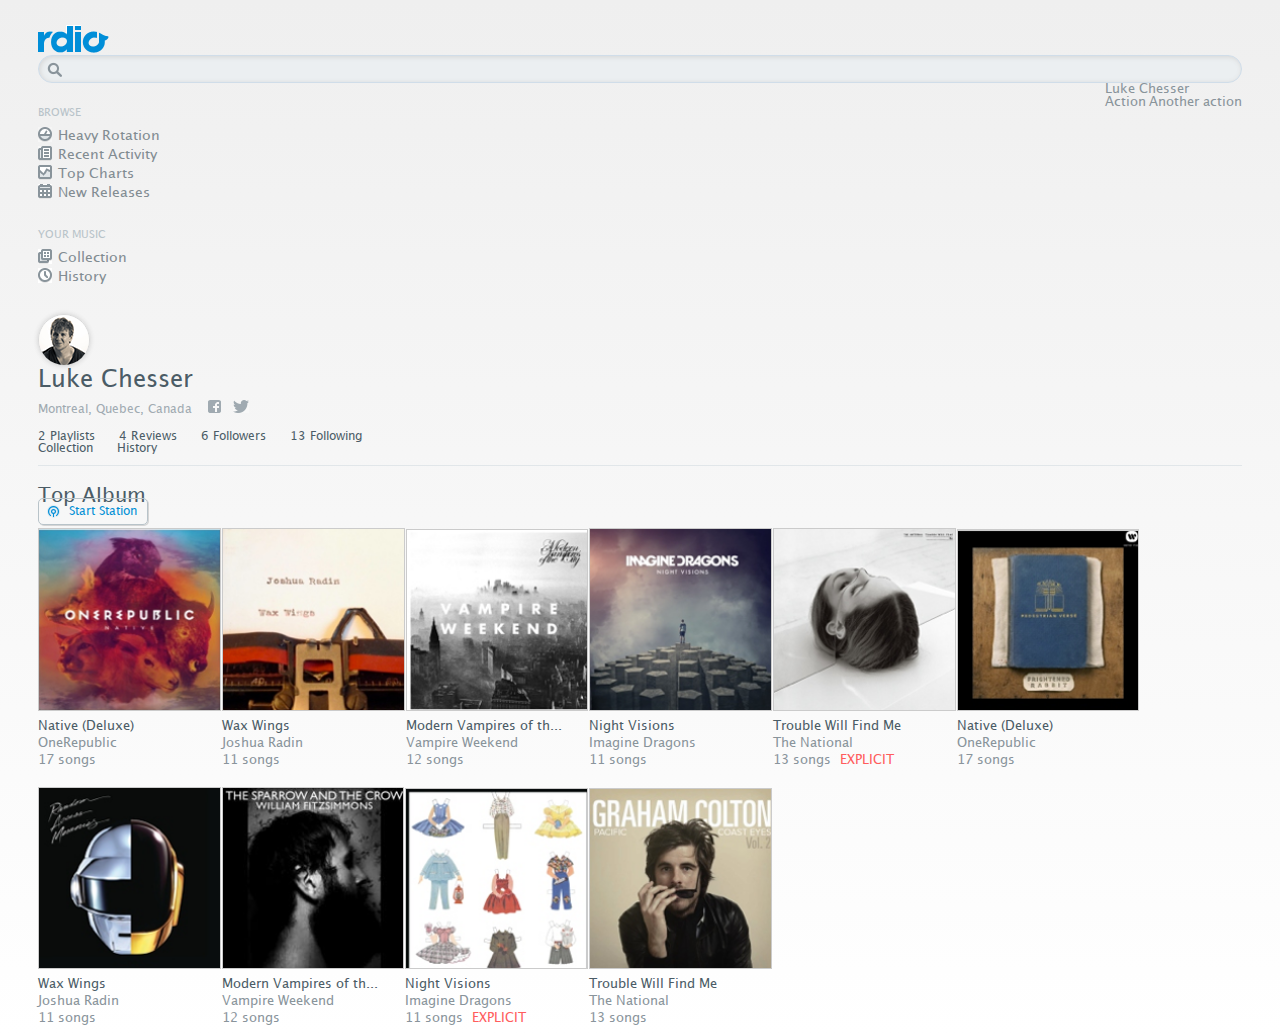
<file: TP2/index.html>
<!DOCTYPE html>
	<head>
		<meta charset="UTF-8" />
<meta
  name="viewport"
  content="width=device-width, initial-scale=1.0, shrink-to-fit=no"
/>
		<title>Rdio - Luke Chesser</title>
<link href="https://cdn.jsdelivr.net/npm/bootstrap@5.1.1/dist/css/bootstrap.min.css" rel="stylesheet" integrity="sha384-F3w7mX95PdgyTmZZMECAngseQB83DfGTowi0iMjiWaeVhAn4FJkqJByhZMI3AhiU" crossorigin="anonymous">

<!-- JAvascript Bootsrap !-->
<script src="https://cdn.jsdelivr.net/npm/bootstrap@5.1.1/dist/js/bootstrap.bundle.min.js" integrity="sha384-/bQdsTh/da6pkI1MST/rWKFNjaCP5gBSY4sEBT38Q/9RBh9AH40zEOg7Hlq2THRZ" crossorigin="anonymous"></script>


		<link rel="stylesheet" href="css/reset.css"/>
		<link rel="stylesheet" href="css/global.css"/>
	</head>
	<body>
<div class="container-fluid">
		
		<header>

			<div class="wrapper d-flex mb-3">


				<div class="logo-search p-2" style="margin-right:8%">
					<img class="pull-left" src="img/logo.png" />
				</div>

				<div class="p-2">
				<form method="POST" action="index.html" class="formSearch">
					<input type="search" required class="search">
					<input type="submit" name="submit" value="Rechercher" class="submit">
				</form>
				</div>
<!--https://tutorialrepublic.com.com/ Bootsrap dropdowns link!-->

				<div class="user dropdown ms-auto p-2">
					<a href="#" class="dropdown-toggle" data-bs-toggle="dropdown">Luke Chesser</a>
					<div class="dropdown-menu">
					<a href="#" class="dropdown-item">Action</a>
					<a href="#" class="dropdown-item">Another action</a>
				</div>
				</div>

			</div>



		</header>

<div class="row">
		<aside class="d-none d-lg-block col-sm-auto" style="margin-right:3%">
			<h3>Browse</h3>
			<nav class="browse">
				<ul class="main">
					<li><a class="heavy" href="#">Heavy Rotation</a></li>
					<li><a class="recent" href="#">Recent Activity</a></li>
					<li><a class="top" href="#">Top Charts</a></li>
					<li><a class="new" href="#">New Releases</a></li>
				</ul>
			</nav>
			<h3>Your music</h3>
			<nav class="music">
				<ul class="main">
					<li><a class="collection" href="#">Collection</a></li>
					<li><a class="history" href="#">History</a></li>
				</ul>
			</nav>
		</aside>

		<main class="col" >
			<header>
				<div class="name-photo">
					<aside>
						<img src="img/artist.png" />
					</aside>
					<div class="name">
						<h1>Luke Chesser</h1>
						<p>Montreal, Quebec, Canada <a href="https://www.facebook.com/" target="_blank"><img class="share" src="img/icon/fb.png" /></a><a href="https://twitter.com/" target="_blank"><img class="share" src="img/icon/twitter.png" /></a></p>
					</div>
				</div>
				<div class="stats-links d-flex flex-wrap">

					<section class="p-2 flex-grow-1 flex-wrap stats ">
						<span>2 Playlists</span>
						<span>4 Reviews</span>
						<span>6 Followers</span>
						<span>13 Following</span>
					</section>

					<div class="links p-2">
						<div>
							<a href="#">Collection</a>
							<a href="#">History</a>
						</div>
					</div>
				</div>
			</header>
			<div class="d-flex">
			<h2 class="p-2 flex-grow-1">Top Album</h2>
			<div class="p-2">
				<a class="station" href="#">Start Station</a>
			</div>
			</div>
			<section class="row" id="albums">
				<article class="col-md-3 col-lg-2 col-2 col-sm-6">
					<figure>
						<img src="img/album/album_01.png" />
						<figcaption>Native (Deluxe)</figcaption>
					</figure>
					<div class="artist">OneRepublic</div>
					<div class="count">17 songs</div>
				</article>
				<article class="col-md-3 col-lg-2 col-2 col-sm-6">
					<figure>
						<img src="img/album/album_02.png" />
						<figcaption>Wax Wings</figcaption>
					</figure>
					<div class="artist">Joshua Radin</div>
					<div class="count">11 songs</div>
				</article>
				<article class="col-md-3 col-lg-2 col-2 col-sm-6">
					<figure>
						<img src="img/album/album_03.png" />
						<figcaption>Modern Vampires of th...</figcaption>
					</figure>
					<div class="artist">Vampire Weekend</div>
					<div class="count">12 songs</div>
				</article>
				<article class="col-md-3 col-lg-2 col-2 col-sm-6">
					<figure>
						<img src="img/album/album_04.png" />
						<figcaption>Night Visions</figcaption>
					</figure>
					<div class="artist">Imagine Dragons</div>
					<div class="count">11 songs</div>
				</article>
				<article class="col-md-3 col-lg-2 col-2 col-sm-6">
					<figure>
						<img src="img/album/album_05.png" />
						<figcaption>Trouble Will Find Me</figcaption>
					</figure>
					<div class="artist">The National</div>
					<div class="count">13 songs <span class="explicit">EXPLICIT</span></div>
				</article>
				<article class="col-md-3 col-lg-2 col-2 col-sm-6">
					<figure>
						<img src="img/album/album_06.png" />
						<figcaption>Native (Deluxe)</figcaption>
					</figure>
					<div class="artist">OneRepublic</div>
					<div class="count">17 songs</div>
				</article>
				<article class="col-md-3 col-lg-2 col-2 col-sm-6">
					<figure>
						<img src="img/album/album_07.png" />
						<figcaption>Wax Wings</figcaption>
					</figure>
					<div class="artist">Joshua Radin</div>
					<div class="count">11 songs</div>
				</article>
				<article class="col-md-3 col-lg-2 col-2 col-sm-6">
					<figure>
						<img src="img/album/album_08.png" />
						<figcaption>Modern Vampires of th...</figcaption>
					</figure>
					<div class="artist">Vampire Weekend</div>
					<div class="count">12 songs</div>
				</article>
				<article class="col-md-3 col-lg-2 col-2 col-sm-6">
					<figure>
						<img src="img/album/album_09.png" />
						<figcaption>Night Visions</figcaption>
					</figure>
					<div class="artist">Imagine Dragons</div>
					<div class="count">11 songs <span class="explicit">EXPLICIT</span></div>
				</article>
				<article class="col-md-3 col-lg-2 col-2 col-sm-6">
					<figure>
						<img src="img/album/album_10.png" />
						<figcaption>Trouble Will Find Me</figcaption>
					</figure>
					<div class="artist">The National</div>
					<div class="count">13 songs</div>
				</article>
			</section>
		</main>
</div>
</div>
	</body>
</html>
</file>
<file: TP2/css/global.css>
@font-face {
    font-family: 'My Lucida';
    src: url('../font/LucidaGrande.ttf');
    font-style: normal; 
    font-weight: bold;
}

* { 
    font-family: 'My Lucida', Console;
}

body {
    background: linear-gradient(to bottom, #efefef, white) no-repeat;
}

a {
    color: black;
    text-decoration: none;
}

.wrapper {
    padding: 25px 0;
}

body > header {
    margin-bottom: 20px;
    background: white;
    box-shadow: 1px 0px 8px rgb(200, 200, 200);
}

header .logo-search form  {
    width: 50%;
}

header .user {
    float: right;
}

header .user a {
    font-size: 1.3rem;
    color: #89949b;
    padding-top: 5px;
}

main h2 {
    margin-top: 4px;
}


main article {
    display: inline-block;
}

h3 {
    color: #b8c3c9;
    text-transform: uppercase;
    font-size: 1.1rem;
    font-weight: normal;
    margin-bottom: 10px;
}

nav ul li a { 
    font-size: 1.4rem;
    font-weight: normal;
    color: #828c92;
}

nav ul li a:hover {
    color: #fe7f19;
}

nav ul li {
    margin-top: 5px;
}

main header aside img {
    border: 1px solid #dadada;
    border-radius: 50%;
    box-shadow: 0 0 5px #cecece;
}

nav ul li:last-child {
    margin-bottom: 30px;
}

h1 {
    color: #4b5c66;
    font-size: 2.4rem;
    font-weight: normal;
    margin: 0 0 8px 0;
}

.name p { 
    color: #a0aab1;
    font-size: 1.2rem;
}

.name p img { 
    margin-left: 12px;
}


.stats-links {
    color: #4b5c66;
    font-size: 1.2rem;
    padding: 15px 0px 10px 0px;
    border-bottom: 1px solid #e1e6e9;
    margin-bottom: 20px;
}

.stats-links span, .stats-links a {
    margin-right: 20px;
}

.stats-links a:last-child {
    margin-right: 0;
}

.stats-links a {
    font-size: 1.2rem;
    font-weight: normal;
    color: #4b5c66;
}

h2 {
    font-size: 2.0rem;
    font-weight: normal;
    color: #4b5c66;
}

header form {
    width: 100%;
}

input.search {
    background: url("../img/icon/search.png") #ebeff1 no-repeat 8px;
    box-shadow: none;
    height: 28px;
    width: 100%;
    font-size: 1.3rem;
    padding: 3px 6px 3px 25px;
    border: 1px solid #d0dde9;
    margin: 0;
    border-radius: 15px;
    top: 11px;
    box-shadow: inset 1px 1px 5px #d5d5d5;
}

input.submit {
    display: none;
}

.station {
    font-size: 1.2rem;
    color: #008fd5;
    border-radius: 5px;
    border: 1px solid #b8c3c9;
    cursor: pointer;
    padding: 7px 10px 7px 30px;
    box-shadow: 1px 1px #d5d5d5;
    background: url("../img/icon/station.png") no-repeat 8px;
    transition: all 0.4s;
}

.station:hover {
    background-color: #0A90D5;
    color: white;
    background-image: url("../img/icon/station-white.png");
}


#albums article {
    font-size: 1.3rem;
    color: #89949b;
    margin: 10px 0;
}

#albums article img {
    border: 1px solid #cbcbcb;
    transition: all 0.3s;
    width: 100%;
}

#albums article img:hover {
    box-shadow: 0 0 15px #848484;
    transform: scale(1.1) rotate(-3deg);
}

#albums article figcaption {
    color: #4b5c66;
    margin-top: 6px;
    white-space: nowrap;
    text-overflow: ellipsis;
}

#albums article .artist, #albums article .count {
    margin-top: 4px;
    white-space: nowrap;
    text-overflow: ellipsis;
}

#albums .explicit {
    color: #ff5d5d;
    margin-left: 5px;
}

nav.browse a, nav.music a {
    padding-left: 20px;
    padding-top: 2px;
}

nav a.heavy { background: url("../img/icon/heavy.png") no-repeat 0px; }
nav a.recent { background: url("../img/icon/recent.png") no-repeat 0px; }
nav a.top { background: url("../img/icon/top.png") no-repeat 0px; }
nav a.new { background: url("../img/icon/new.png") no-repeat 0px; }
nav a.collection { background: url("../img/icon/collection.png") no-repeat 0px; }
nav a.history { background: url("../img/icon/history.png") no-repeat 0px; }

/*https://blog.lesieur.name/pourquoi-j-utilise-l-unite-rem-et-non-l-unite-pixel/ */
html {
    font-size: 62.5%; /* (Ré-équilibrage du Rem face au Pixel pour des calculs simples) : 10px <=> 1.0 rem */
}

body {

margin-left: 3%;
margin-right: 3%;
}

@media (max-width: 575.98px) {
    .share
    {
        visibility: hidden;

    }
    .formSearch
    {
        visibility: hidden;
    }

}
</file>
